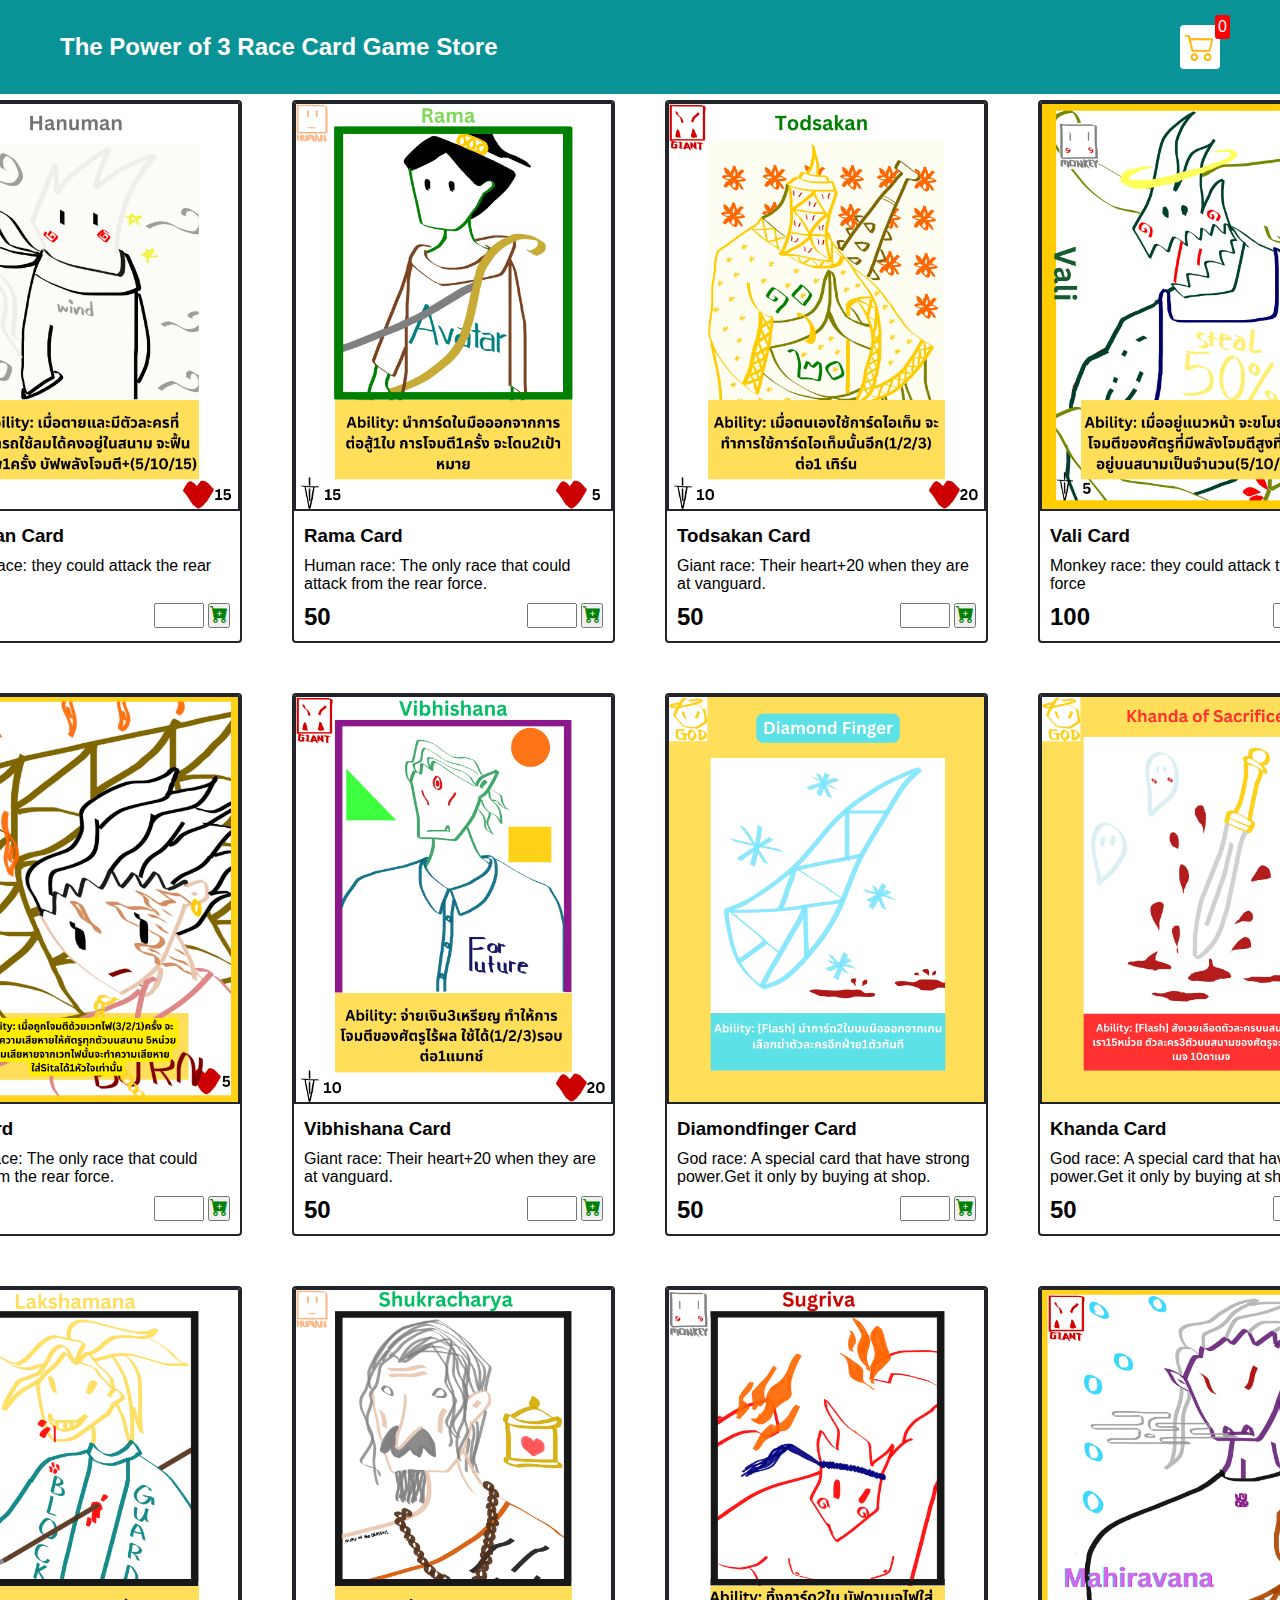
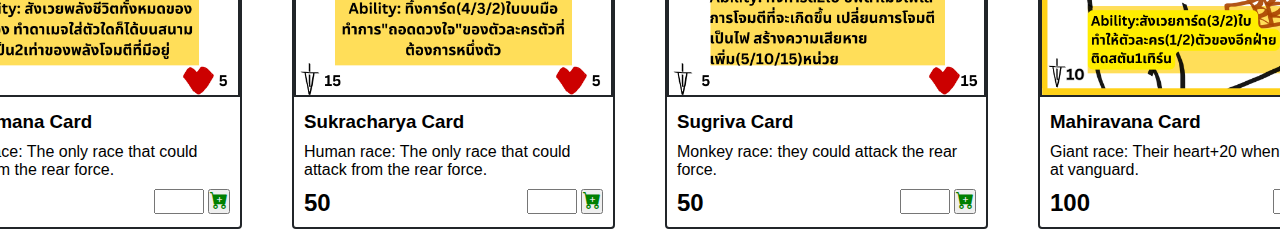
<file: card store/index.html>
<!DOCTYPE html>
<html lang="en">
<head>
    <meta charset="UTF-8">
    <meta http-equiv="X-UA-Compatible" content="IE=edge">
    <meta name="viewport" content="width=device-width, initial-scale=1.0">
    <title>The Power of 3 Race Card Game Store</title>
    <link rel="stylesheet" href="src/style.css">
    <link rel="stylesheet" href="https://cdn.jsdelivr.net/npm/bootstrap-icons@1.10.4/font/bootstrap-icons.css">
    <link rel='shortcut icon' type='image/x-icon' href='/favicon.ico' />
</head>
<body>
   <div class="navbar"> 
    <a href="index.html">
        <h2>The Power of 3 Race Card Game Store</h2>
    </a>
    <a href="cart.html">
        <div class="cart">
            <i class="bi bi-cart2"></i>
            <div id="cartAmount" class="cartAmount">0</div>
        </div>
    </a>
    
   </div> 

   <div class="shop" id="shop"></div>
    
</body>
<script src="src/data.js"></script>
<script src="src/main.js"></script>

</html>
</file>
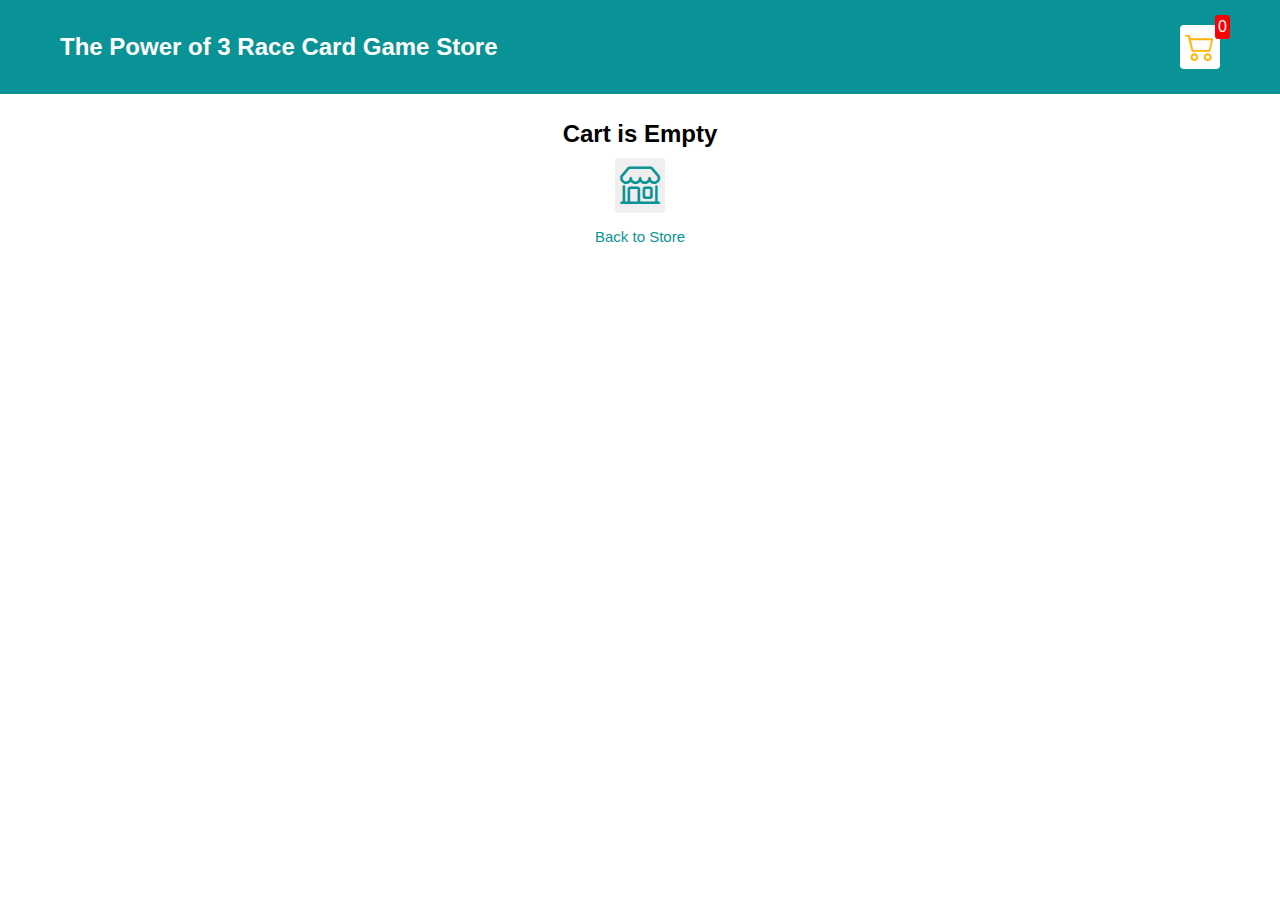
<file: card store/cart.html>
<!DOCTYPE html>
<html lang="en">
<head>
    <meta charset="UTF-8">
    <meta http-equiv="X-UA-Compatible" content="IE=edge">
    <meta name="viewport" content="width=device-width, initial-scale=1.0">
    <title>The Power of 3 Race Card Game Store</title>
    <link rel="stylesheet" href="src/style.css">
    <link rel="stylesheet" href="https://cdn.jsdelivr.net/npm/bootstrap-icons@1.10.4/font/bootstrap-icons.css">
</head>
<body>
    <div class="navbar"> 
        <a href="index.html">
            <h2>The Power of 3 Race Card Game Store</h2>
        </a>
        <a href="cart.html">
            <div class="cart">
                <i class="bi bi-cart2"></i>
                <div id="cartAmount" class="cartAmount">0</div>
            </div>
        </a>
        
       </div>

    <div id="label" class="text-center"></div>

    <div class="shopping-cart" id="shopping-cart"></div>
</body>
<script src="src/data.js"></script>
<script src="src/cart.js"></script>
</html>
</file>
<file: card store/src/style.css>
/**
* ! Changing default style of the browser
**/
*{
    margin: 0;
    padding: 0;
    box-sizing: border-box;
}
body{
    font-family: sans-serif;
}
i{
   cursor: pointer; 
}
a{
    text-decoration: none;
    color: white;
}
/**
* ! Navbar Styles are here
**/
.navbar{
    background-color: #0a9396;
    display: flex;
    flex-direction: row;
    justify-content: space-between;
    align-items: center;
    color: white;
    padding: 25px 60px;
    margin-bottom: 30px;
    position: fixed;
    width:100%;
}
.cart{
    position: relative;
    background-color: #fff;
    color: #ffb703;
    font-size: 30px;
    padding: 5px;
    border-radius: 4px;
}
.cartAmount{
    position: absolute;
    top: -10px;
    right: -10px;
    font-size: 16px;
    background-color: red;
    color: white;
    padding: 3px;
    border-radius: 3px;
}

/**
*! Shop item styles are here
**/
.shop{
    padding-top: 100px;
    padding-bottom: 20px;
    display: grid;
    grid-template-columns: repeat(4, 323px);
    gap: 50px;
    justify-content: center;
}

@media(max-width:1000px){
    .shop{
        grid-template-columns: repeat(2, 323px);
    }
}
@media(max-width:500px){
    .shop{
        grid-template-columns: repeat(1, 323px);
    }
}
.piccard{
    border: 2px solid #212529;
}
.item{
    border: 2px solid #212529;
    border-radius: 4px;
}
.item img{
    width: 100%;
    border-radius: 2px 2px 0 0;
}
.details{
    display: flex;
    flex-direction: column;
    padding: 10px;
    gap: 10px;
}
.price-quantity{
    display: flex;
    justify-content: space-between;
}
.quantity{
    width: 50px;
    font-size: 18px;
}
.bi-cart-plus-fill{
    font-size: large;
    color: green;
}

/**
* ! Style rules for label and some buttons
**/

.text-center{
    text-align: center;
    margin-bottom: 20px;
}
.cartEmpty{
    padding-top: 120px;
}
.StoreBtn{
    margin-top: 10px;
    font-size: 40px;
    color: #0a9396;
    border: none;
    border-radius: 4px;
    padding: 5px 5px;
    cursor: pointer;
}
.BtnStore{
    margin-top: 10px;
    font-size: 15px;
    color: #0a9396;
    border: none;
    border-radius: 4px;
    padding: 5px 5px;
    cursor: pointer;
}

.bi-x-circle{
    color: red;
    font-weight: bold;
}

/**
* ! style rules for shopping-cart
**/

.shopping-cart{
    padding-top: 20px;
    padding-bottom: 30px;
    display: grid;
    grid-template-columns: repeat(1, 400px);
    justify-content: center;
    gap: 15px;
}

/**
* ! style rules for cart-item
**/

.cart-item{
    border: 2px solid black;
    border-radius: 5px;
    display: flex;
}
.tilte-price-x{
    width: 230px;
    display: flex;
    justify-content: space-between;
}
.title-price{
    display: flex;
    align-items: center;
    gap: 10px;
}
.cart-item-price{
    background-color: #02c39a;
    color: white;
    font-weight: bold;
    border-radius: 5px;
    padding: 3px 6px;
}
.greatChoice{
    padding-top: 100px;
}
.checkout, .removeAll{
    margin-top: 10px;
    font-size: 15px;
    background-color: red;
    color: white;
    border: none;
    border-radius: 4px;
    padding: 5px 5px;
    cursor: pointer;
}
.removeAll{
    background-color: green;
}
</file>
